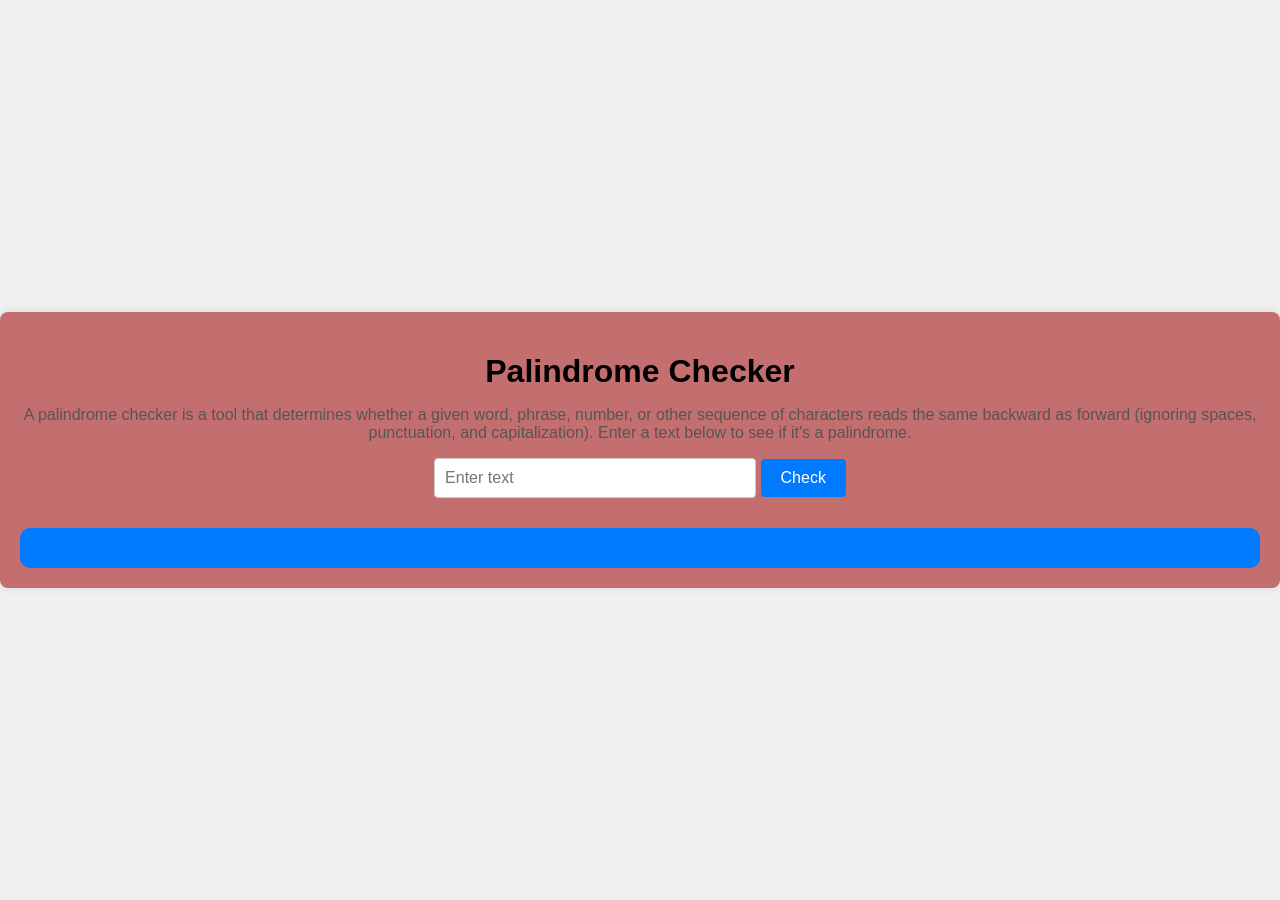
<file: index.html>
<!DOCTYPE html>
<html lang="en">
<head>
    <meta charset="UTF-8">
    <meta name="viewport" content="width=device-width, initial-scale=1.0">
    <title>Palindrome Checker</title>
    <link rel="stylesheet" href="styles.css">
</head>
<body>
    <div class="container">
        <h1>Palindrome Checker</h1>
        <p>A palindrome checker is a tool that determines whether a given word, phrase, number, or other sequence of characters reads the same backward as forward (ignoring spaces, punctuation, and capitalization). Enter a text below to see if it's a palindrome.</p>
        <input type="text" id="text-input" placeholder="Enter text">
        <button id="check-btn">Check</button>
        <div id="result"></div>
    </div>
    <script src="script.js"></script>
</body>
</html>
</file>
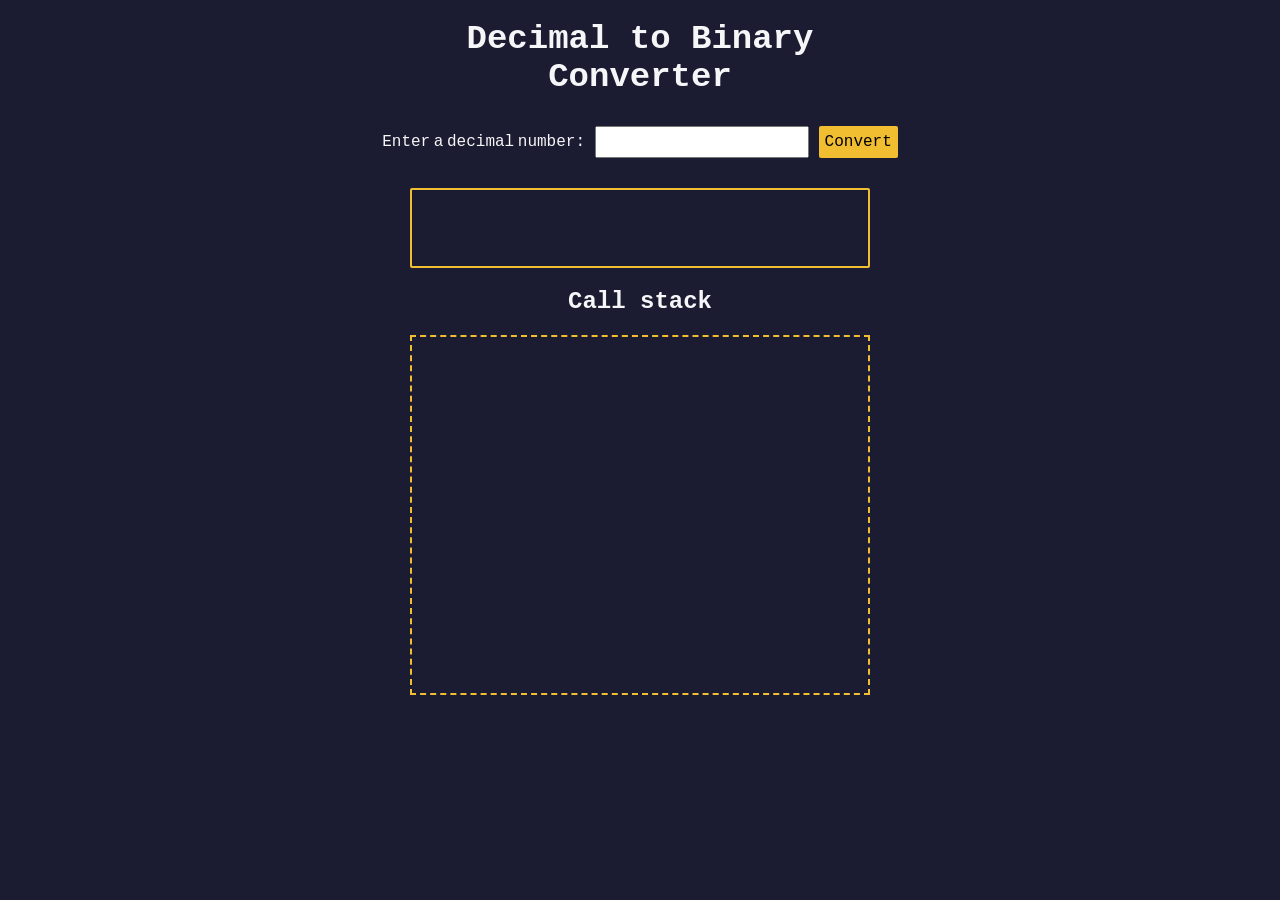
<file: Binary Converter/index.html>
<!DOCTYPE html>
<html lang="en">
  <head>
    <meta charset="UTF-8" />
    <meta http-equiv="X-UA-Compatible" content="IE=edge" />
    <meta name="viewport" content="width=device-width, initial-scale=1.0" />
    <title>Decimal to Binary Converter</title>
    <link rel="stylesheet" href="styles.css" />
  </head>
  <body>
    <h1>
      Decimal to Binary <br />
      Converter
    </h1>
    <section class="input-container">
      <label for="number-input">Enter a decimal number:</label>
      <input
        value=""
        type="number"
        name="decimal number input"
        id="number-input"
        class="number-input"
      />
      <button class="convert-btn" id="convert-btn">Convert</button>
    </section>
    <section class="output-container">
      <output id="result" for="number-input"></output>
      <h2>Call stack</h2>
      <div id="animation-container"></div>
    </section>
    <script src="script.js"></script>
  </body>
</html>
</file>
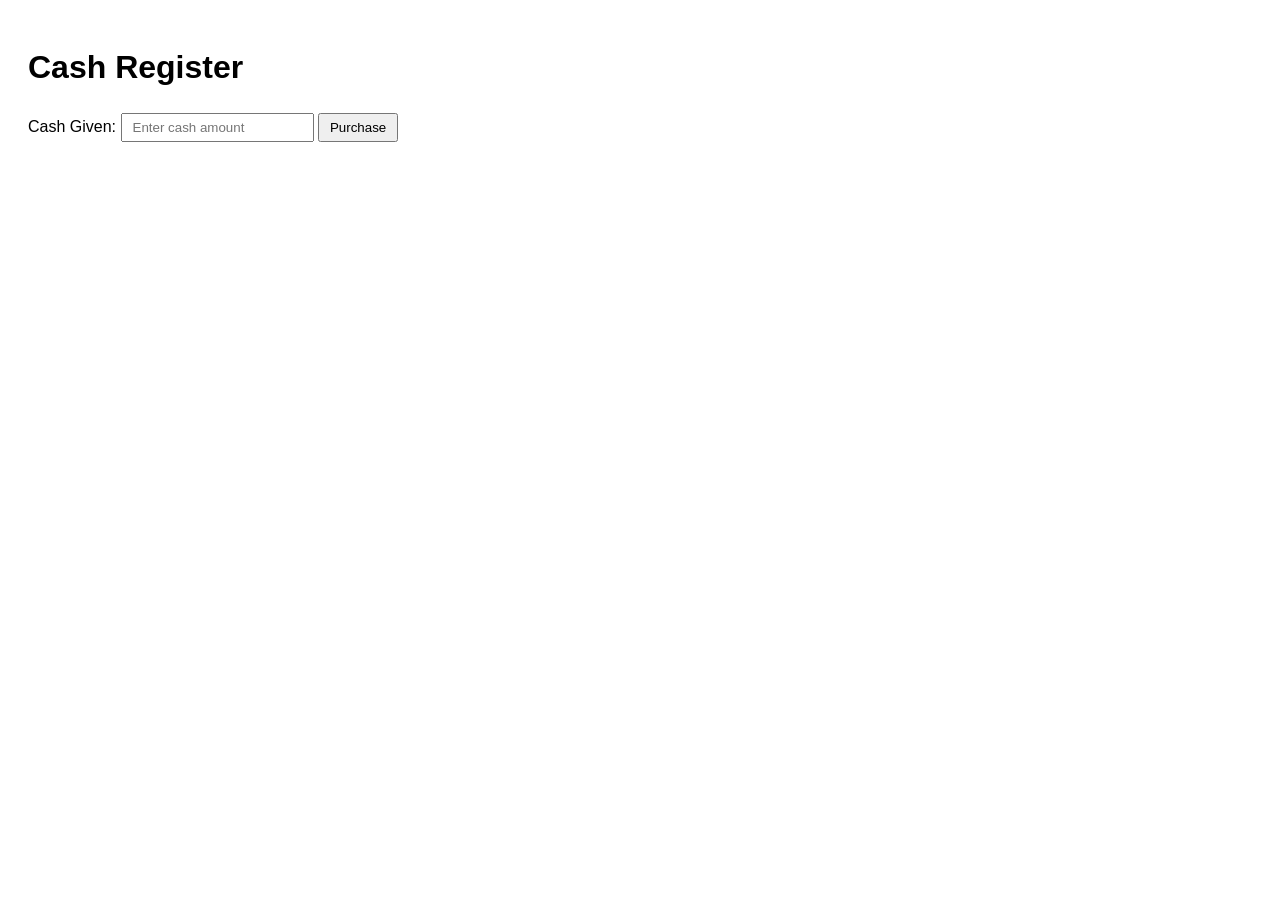
<file: Cash Register/index.html>
<!DOCTYPE html>
<html lang="en">
<head>
  <meta charset="UTF-8">
  <meta name="viewport" content="width=device-width, initial-scale=1.0">
  <link rel="stylesheet" href="styles.css">
  <title>Cash Register</title>
  
</head>
<body>
  <h1>Cash Register</h1>
  <label for="cash">Cash Given:</label>
  <input type="number" id="cash" step="0.01" placeholder="Enter cash amount">

  <button id="purchase-btn">Purchase</button>
  <div id="change-due"></div>
  <script src="script.js"></script>
</body>

 </html>
</file>
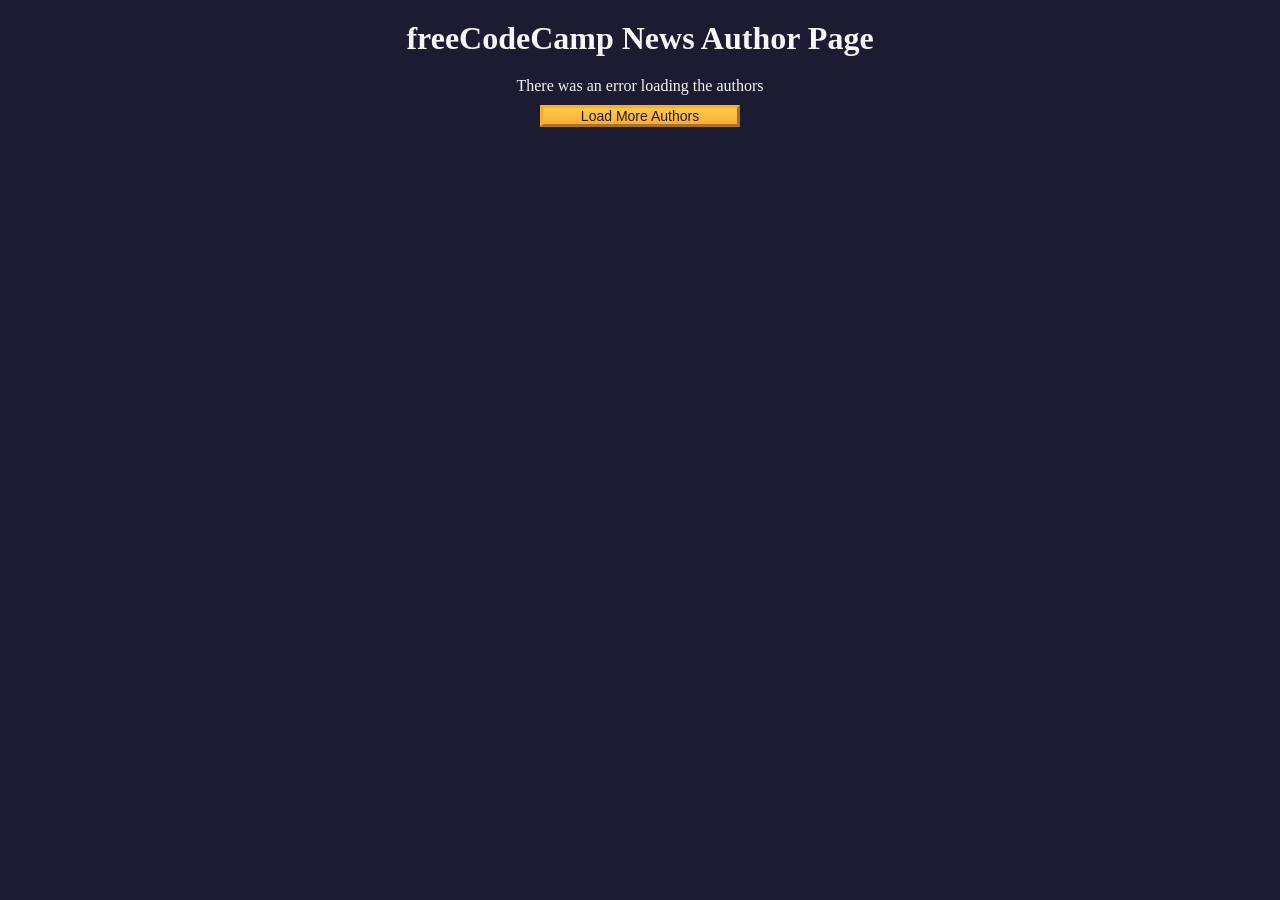
<file: FCC Authors Page/index.html>
<!DOCTYPE html>
<html lang="en">
  <head>
    <meta charset="UTF-8" />
    <meta http-equiv="X-UA-Compatible" content="IE=edge" />
    <meta name="viewport" content="width=device-width, initial-scale=1.0" />
    <title>freeCodeCamp News Author Page</title>
    <link rel="stylesheet" href="./styles.css" />
  </head>
  <body>
    <h1 class="title">freeCodeCamp News Author Page</h1>

    <main>
      <div id="author-container"></div>
      <button class="btn" id="load-more-btn">Load More Authors</button>
    </main>

    <script src="./script.js"></script>
  </body>
</html>
</file>
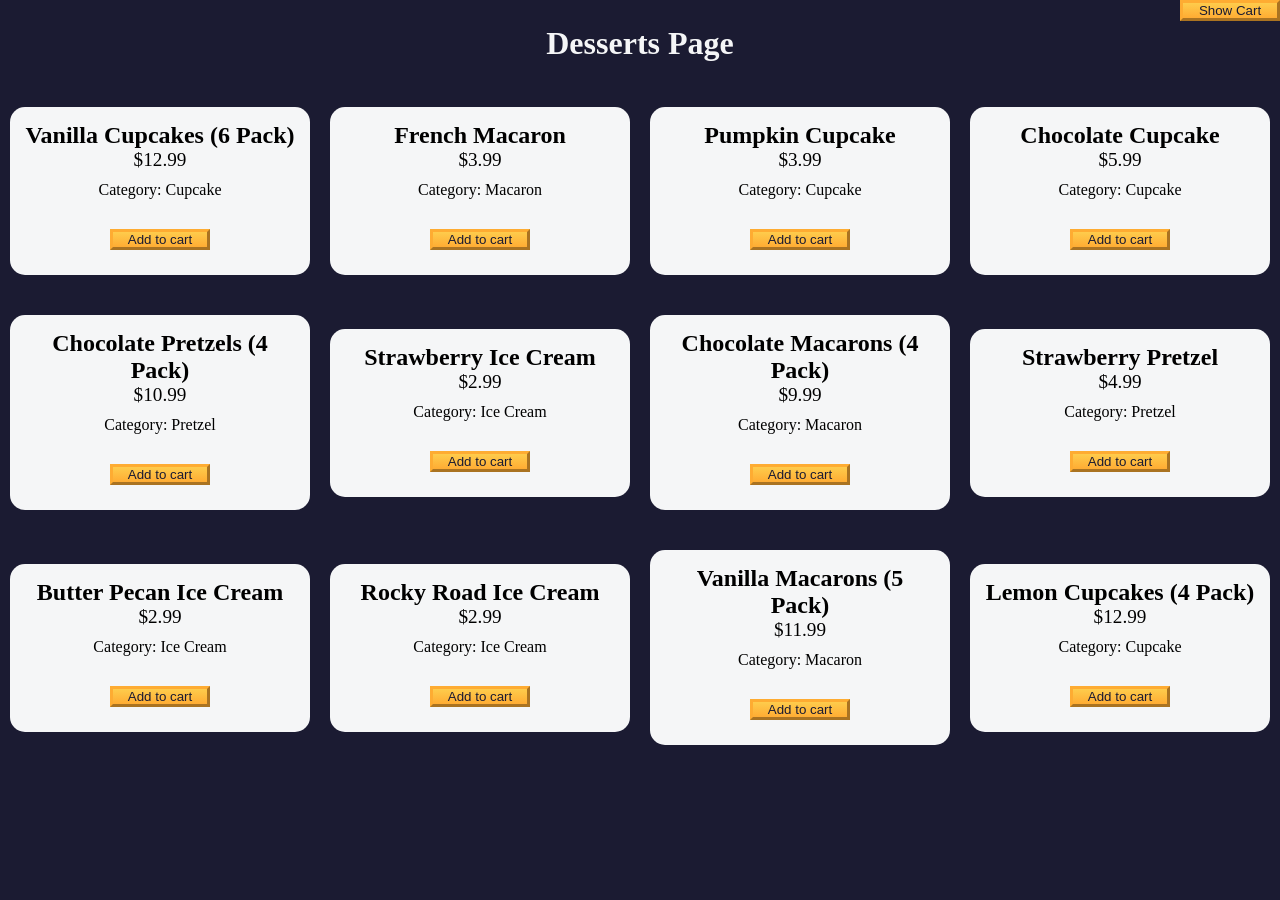
<file: ShoppingCart/index.html>
<!DOCTYPE html>
<html lang="en">
  <head>
    <meta charset="UTF-8" />
    <meta http-equiv="X-UA-Compatible" content="IE=edge" />
    <meta name="viewport" content="width=device-width, initial-scale=1.0" />
    <title>freeCodeCamp Shopping Cart</title>
    <link rel="stylesheet" href="./styles.css" />
  </head>
  <body>
    <header>
      <h1 class="title">Desserts Page</h1>
    </header>
    <main>
      <button id="cart-btn" type="button" class="btn">
        <span id="show-hide-cart">Show</span> Cart
      </button>
      <div id="cart-container">
        <button class="btn" id="clear-cart-btn">Clear Cart</button>
        <div id="products-container"></div>
        <p>Total number of items: <span id="total-items">0</span></p>
        <p>Subtotal: <span id="subtotal">$0</span></p>
        <p>Taxes: <span id="taxes">$0</span></p>
        <p>Total: <span id="total">$0</span></p>
      </div>
      <div id="dessert-card-container"></div>
    </main>
    <script src="./script.js"></script>
  </body>
</html>
</file>
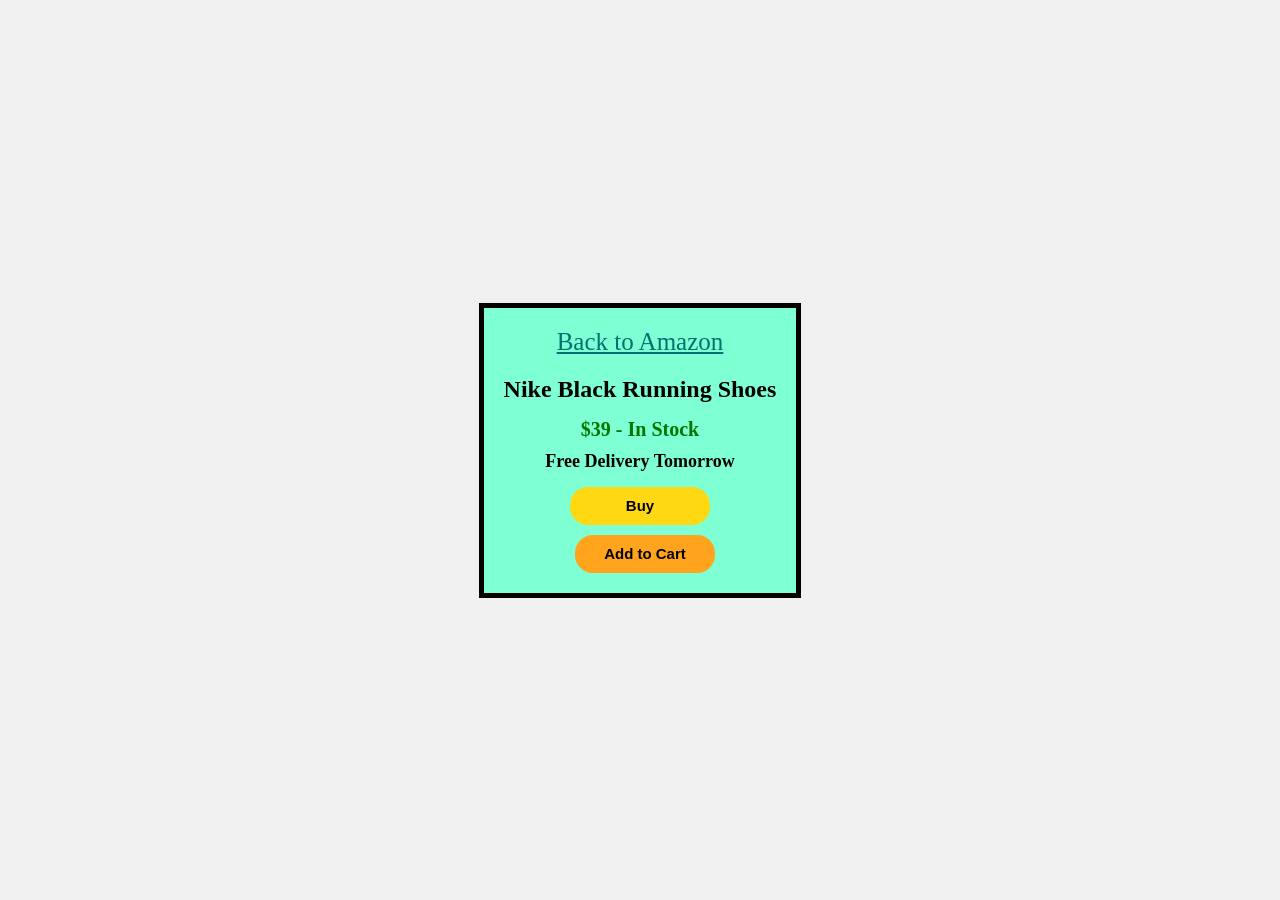
<file: cardeffect.html>
<!DOCTYPE html>
<html lang="en">

<head>
    <meta charset="UTF-8">
    <meta name="viewport" content="width=device-width, initial-scale=1.0">
    <title>Nike Black Running Shoes</title>
    <style>
        body {
            display: flex;
            justify-content: center;
            align-items: center;
            height: 100vh;
            margin: 0;
            background-color: #f0f0f0;
        }

        .card {
            background-color: aquamarine;
            border: 5px solid black;
            display: flex;
            flex-direction: column;
            align-items: center;
            padding: 20px;
        }

        a {
            color: rgb(0, 113, 113);
            font-size: 25px;
            cursor: pointer;
            margin-bottom: 10px;
        }

        h1 {
            font-size: 24px;
            margin: 10px 0;
        }

        h4 {
            color: rgb(0, 118, 0);
            font-size: 20px;
            font-weight: bold;
            margin: 5px 0;
        }

        h5 {
            font-size: 18px;
            margin: 5px 0;
        }

        .buy-btn,
        .cart-btn {
            background-color: rgb(255, 216, 20);
            color: black;
            border: none;
            border-radius: 18px;
            height: 38px;
            width: 140px;
            font-weight: bold;
            font-size: 15px;
            cursor: pointer;
            margin-top: 10px;
        }

        .cart-btn {
            background-color: rgb(255, 164, 28);
            margin-left: 10px;
        }
    </style>
</head>

<body>
    <div class="card">
        <a href="file:///C:/Users/softw/OneDrive/Desktop/html-css-course/newweb.html" target="_blank">
            Back to Amazon
        </a>
        <h1>Nike Black Running Shoes</h1>
        <h4>$39 - In Stock</h4>
        <h5>Free Delivery Tomorrow</h5>
        <button class="buy-btn">Buy</button>
        <button class="cart-btn">Add to Cart</button>
    </div>
</body>

</html>
</file>
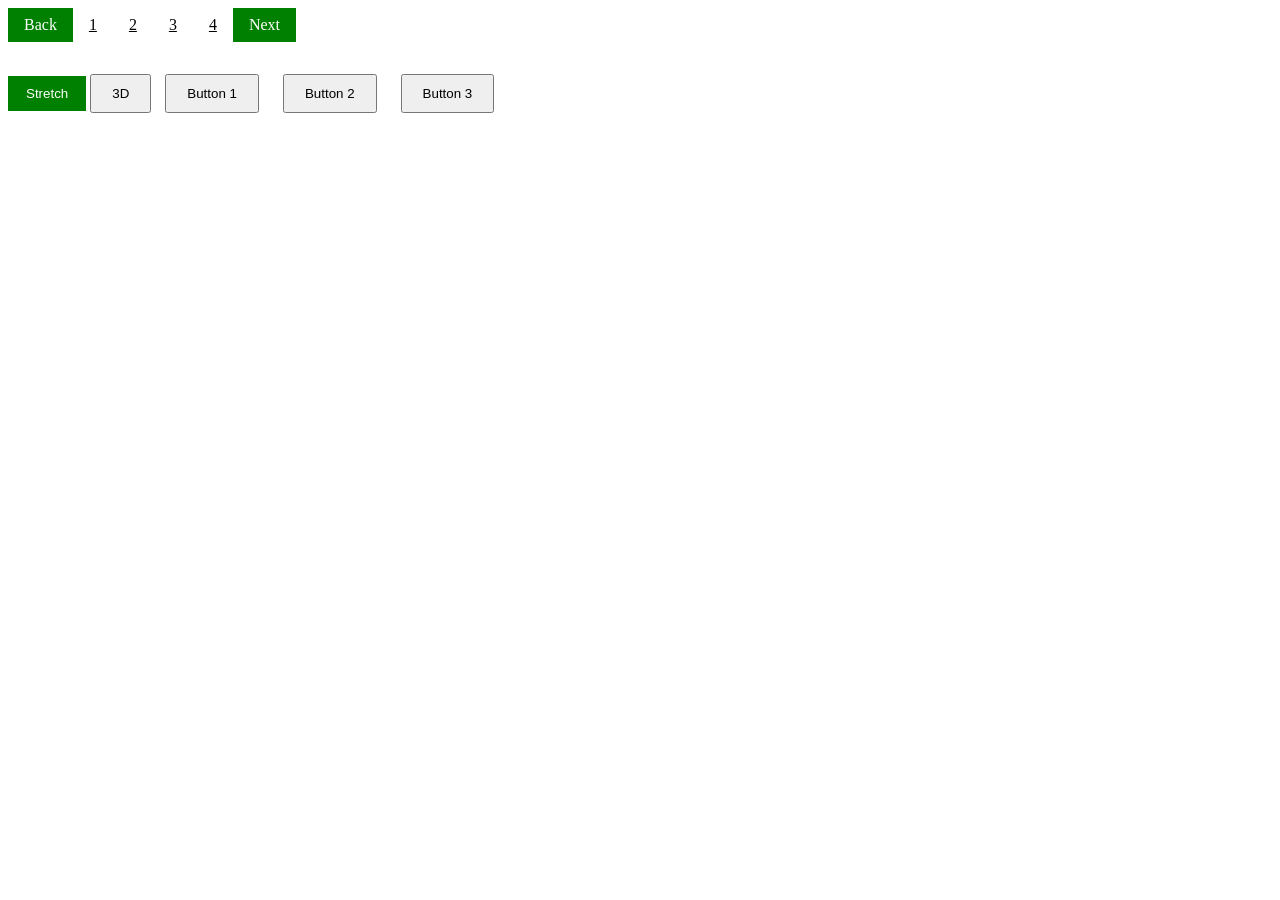
<file: examples.html>
<!DOCTYPE html>
<html lang="en">
<head>
    <meta charset="UTF-8">
    <meta name="viewport" content="width=device-width, initial-scale=1.0">
    <title>Document</title>
    <style>
    .pagination {
        display: inline-block;
    }

    .pagination a {
        color: black;
        float: left;
        padding: 8px 16px;
        text-decoration: underline;
    }

    .pagination a.active {
        background-color: green;
        color: rgb(255, 255, 255);
        text-decoration: none;
    }

     .some {
        background-color: green;
        color: white;
        border: none;
        padding: 10px 18px;
        cursor: pointer;
        transition: width 0.5s;
     }

     .some:hover {
            width: 100px;
            padding: 20px 18px;
       
     }

     .show {
            padding: 10px 20px;
            transition: all 0.5s; /* Adding a transition for smooth animation */
            position: relative;
            z-index: 1;
        }

        .show:hover {
            width: 150px; /* Adjust the width as needed */
            box-shadow: -10px 0 20px rgba(0, 0, 0, 0.3); /* 3D shadow effect */
            transform: perspective(500px) rotateY(-5deg); /* Apply a slight rotation for a 3D effect */
            z-index: 2;
        }

        .stretchable-btn {
            padding: 10px 20px;
            margin: 10px; /* Add margin for spacing between buttons */
            transition: width 0.3s; /* Adding a transition for smooth animation */
        }

        .stretchable-btn:hover {
            transform: scale(1.1)

        }
    </style>
</head>
<body>
     
     <div class="pagination">
        <a href="#" class="active">Back</a>
        <a href="#">1</a>
        <a href="#">2</a>
        <a href="#">3</a>
        <a href="#">4</a>
        <a href="#" class="active">Next</a>

     </div>
      <br> <br>
     <button class="some">Stretch</button>
     <button class="show">3D</button>
     <button class="stretchable-btn">Button 1</button>
     <button class="stretchable-btn">Button 2</button>
     <button class="stretchable-btn">Button 3</button>
</body>
</html>
</file>
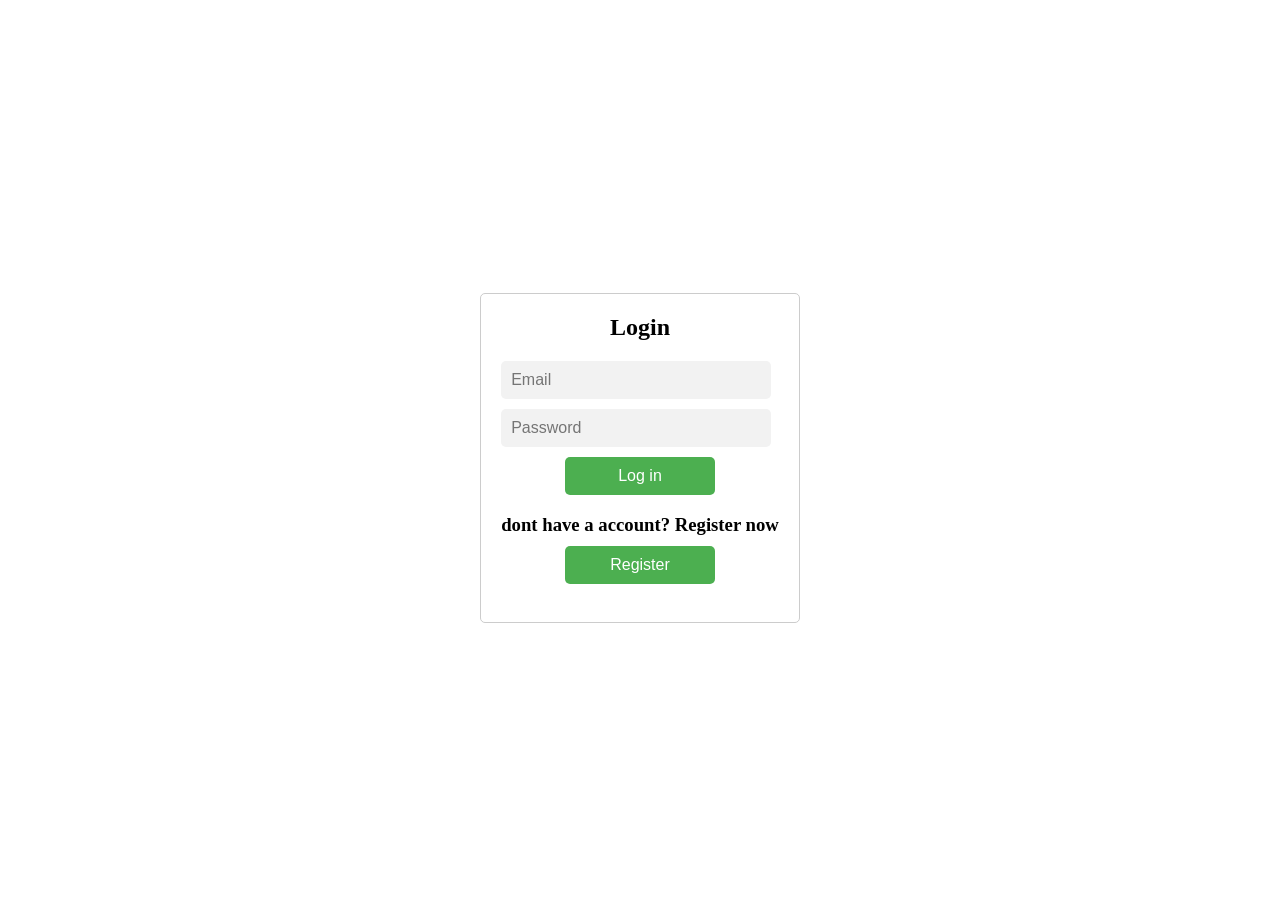
<file: loginhover.html>
<!DOCTYPE html>
<html>
  <head>
    <title>Login Form</title>
    <style type="text/css">
      /* Center the login and registration forms */
.main {
  display: flex;
  flex-direction: column;
  justify-content: center;
  align-items: center;
  height: 100vh;
}

/* Style the form input fields */
.input {
  display: block;
  margin-bottom: 10px;
  padding: 10px;
  width: 250px;
  font-size: 16px;
  border: none;
  border-radius: 5px;
  background-color: #f2f2f2;
}

/* Style the form buttons */
button {
  display: block;
  margin: 10px auto;
  padding: 10px;
  width: 150px;
  font-size: 16px;
  border: none;
  border-radius: 5px;
  background-color: #4CAF50;
  color: white;
  cursor: pointer;
}

/* Style the login and registration forms */
.login {
  display: flex;
  flex-direction: column;
  justify-content: center;
  align-items: center;
  padding: 20px;
  margin: 20px;
  border: 1px solid #ccc;
  border-radius: 5px;
  background-color: #fff;
  cursor: pointer;
}

/* Style the form labels */
label {
  display: none;
}

/* Style the form headings */
.login h2 {
  margin: 0 0 20px;
  font-size: 24px;
  text-align: center;
}

/* Hover effect on forms */
.login:hover,  {
  box-shadow: 0 0 10px #ccc;
}


}


    </style>
  </head>
  <body>
    <div class="main">
      <div class="login-form login">
        <h2>Login</h2>
        <form class="form">
          <label for="chk" aria-hidden="true">Log in</label>
          <input class="input" type="email" name="email" placeholder="Email" required="">
          <input class="input" type="password" name="pswd" placeholder="Password" required="">
          <button>Log in</button>
      
        <h3>dont have a account? Register now  <button onclick="return false;">Register</button> </h3>
      
      </form>
       </div>
      </div>

    </body>
</html>
</file>
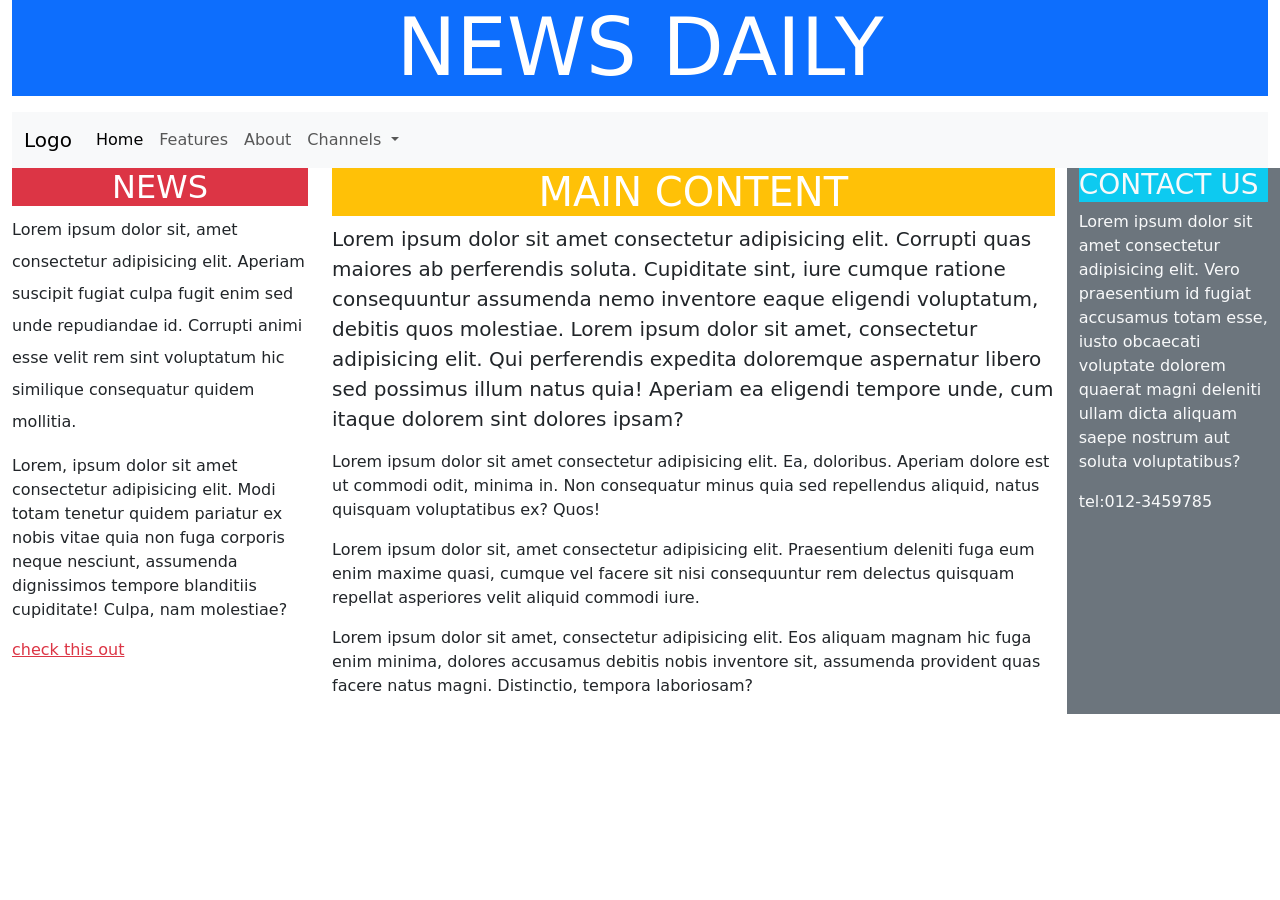
<file: test.html>
<!DOCTYPE html>
<html lang="en">
  <head>
    <meta charset="UTF-8" />
    <meta name="viewport" content="width=device-width, initial-scale=1.0" />
    <title>Document</title>
    <link
      href="https://cdn.jsdelivr.net/npm/bootstrap@5.3.2/dist/css/bootstrap.min.css"
      rel="stylesheet"
      integrity="sha384-T3c6CoIi6uLrA9TneNEoa7RxnatzjcDSCmG1MXxSR1GAsXEV/Dwwykc2MPK8M2HN"
      crossorigin="anonymous"
    />
  </head>
  <body>
    <div class="container-fluid">
      <div class="row">
        <div class="col-12">
          <p class="display-1 text-uppercase text-center text-white bg-primary">
            News Daily
          </p>
        </div>
      </div>

      <nav class="navbar navbar-expand-lg bg-body-tertiary">
        <div class="container-fluid">
          <a class="navbar-brand" href="#">Logo</a>
          <button
            class="navbar-toggler"
            type="button"
            data-bs-toggle="collapse"
            data-bs-target="#navbarNavDropdown"
            aria-controls="navbarNavDropdown"
            aria-expanded="false"
            aria-label="Toggle navigation"
          >
            <span class="navbar-toggler-icon"></span>
          </button>
          <div class="collapse navbar-collapse" id="navbarNavDropdown">
            <ul class="navbar-nav">
              <li class="nav-item">
                <a class="nav-link active" aria-current="page" href="#">Home</a>
              </li>
              <li class="nav-item">
                <a class="nav-link" href="#">Features</a>
              </li>
              <li class="nav-item">
                <a class="nav-link" href="#">About</a>
              </li>
              <li class="nav-item dropdown">
                <a
                  class="nav-link dropdown-toggle"
                  href="#"
                  role="button"
                  data-bs-toggle="dropdown"
                  aria-expanded="false"
                >
                  Channels
                </a>
                <ul class="dropdown-menu">
                  <li><a class="dropdown-item" href="#">channel1</a></li>
                  <li><a class="dropdown-item" href="#">channel2</a></li>
                  <li><a class="dropdown-item" href="#">channel3</a></li>
                </ul>
              </li>
            </ul>
          </div>
        </div>
      </nav>
    

      <div class="row">
        <div class="col-12 col-md-4 col-lg-3">
          <h2 class="text-uppercase text-white bg-danger text-center">News</h2>
          <p class="lh-lg">
            Lorem ipsum dolor sit, amet consectetur adipisicing elit. Aperiam
            suscipit fugiat culpa fugit enim sed unde repudiandae id. Corrupti
            animi esse velit rem sint voluptatum hic similique consequatur
            quidem mollitia.
          </p>
          <p>
            Lorem, ipsum dolor sit amet consectetur adipisicing elit. Modi totam
            tenetur quidem pariatur ex nobis vitae quia non fuga corporis neque
            nesciunt, assumenda dignissimos tempore blanditiis cupiditate!
            Culpa, nam molestiae?
          </p>
          <a href="#" class="link-danger">check this out</a>
        </div>

        <div class="col-12 col-md-8 col-lg-7">
          <h1 class="bg-warning text-center text-uppercase text-white">
            main content
          </h1>
          <p class="lead">
            Lorem ipsum dolor sit amet consectetur adipisicing elit. Corrupti
            quas maiores ab perferendis soluta. Cupiditate sint, iure cumque
            ratione consequuntur assumenda nemo inventore eaque eligendi
            voluptatum, debitis quos molestiae. Lorem ipsum dolor sit amet,
            consectetur adipisicing elit. Qui perferendis expedita doloremque
            aspernatur libero sed possimus illum natus quia! Aperiam ea eligendi
            tempore unde, cum itaque dolorem sint dolores ipsam?
          </p>
          <p>
            Lorem ipsum dolor sit amet consectetur adipisicing elit. Ea,
            doloribus. Aperiam dolore est ut commodi odit, minima in. Non
            consequatur minus quia sed repellendus aliquid, natus quisquam
            voluptatibus ex? Quos!
          </p>
          <p>
            Lorem ipsum dolor sit, amet consectetur adipisicing elit.
            Praesentium deleniti fuga eum enim maxime quasi, cumque vel facere
            sit nisi consequuntur rem delectus quisquam repellat asperiores
            velit aliquid commodi iure.
          </p>
          <p>
            Lorem ipsum dolor sit amet, consectetur adipisicing elit. Eos
            aliquam magnam hic fuga enim minima, dolores accusamus debitis nobis
            inventore sit, assumenda provident quas facere natus magni.
            Distinctio, tempora laboriosam?
          </p>
        </div>
        <div class="col-12 col-lg-2 bg-secondary text-light">
          <h3 class="bg-info text-uppercase">Contact Us</h3>
          <p>
            Lorem ipsum dolor sit amet consectetur adipisicing elit. Vero
            praesentium id fugiat accusamus totam esse, iusto obcaecati
            voluptate dolorem quaerat magni deleniti ullam dicta aliquam saepe
            nostrum aut soluta voluptatibus?
          </p>
          <p>tel:012-3459785</p>
        </div>
      </div>
    </div>

    <script
      src="https://cdn.jsdelivr.net/npm/bootstrap@5.3.2/dist/js/bootstrap.bundle.min.js"
      integrity="sha384-C6RzsynM9kWDrMNeT87bh95OGNyZPhcTNXj1NW7RuBCsyN/o0jlpcV8Qyq46cDfL"
      crossorigin="anonymous"
    ></script>
  </body>
</html>
</file>
<file: styles.css>
/* styles.css */
body {
    font-family: Arial, sans-serif;
    display: flex;
    justify-content: center;
    align-items: center;
    height: 100vh;
    margin: 0;
    background-color: #f0f0f0;
}

.container {
    text-align: center;
    background: rgb(196, 111, 111);
    padding: 20px;
    border-radius: 8px;
    box-shadow: 0 0 10px rgba(0, 0, 0, 0.1);
}

h1 {
    margin-bottom: 10px;
}

p {
    font-size: 16px;
    color: #555;
}

#text-input {
    padding: 10px;
    font-size: 16px;
    width: 300px;
    margin-bottom: 10px;
    border: 1px solid #ccc;
    border-radius: 4px;
}

#check-btn {
    padding: 10px 20px;
    font-size: 16px;
    cursor: pointer;
    border: none;
    border-radius: 4px;
    background-color: #007BFF;
    color: white;
}

#check-btn:hover {
    background-color: #0056b3;
}

#result {
    margin-top: 20px;
    font-size: 18px;
    font-weight: bold;
    background-color: #007BFF;
    color: white;
    padding: 20px 10px;
    border-radius: 10px;
}
</file>
<file: Binary Converter/styles.css>
*,
*::before,
*::after {
  box-sizing: border-box;
  margin: 0;
  padding: 0;
}

:root {
  --light-grey: #f5f6f7;
  --dark-blue: #1b1b32;
  --orange: #f1be32;
}

body {
  display: flex;
  flex-direction: column;
  align-items: center;
  font-family: Menlo, Consolas, Monaco, Liberation Mono, Lucida Console,
    monospace;
  font-size: 1.125rem;
  color: var(--light-grey);
  background-color: var(--dark-blue);
  padding: 0 4px;
}

h1 {
  font-size: 2.125rem;
  text-align: center;
  margin: 20px 0;
}

h2 {
  font-size: 1.5rem;
  text-align: center;
  margin: 20px 0;
}

.input-container {
  display: flex;
  flex-direction: column;
  gap: 10px;
  justify-content: center;
  align-items: center;
  width: clamp(320px, 50vw, 460px);
  margin: 10px auto;
}

.input-container label {
  white-space: nowrap;
  word-spacing: -6px;
}

.convert-btn {
  font-size: inherit;
  font-family: inherit;
  background-color: var(--orange);
  width: 100%;
  height: 2rem;
  padding: 0 6px;
  border: none;
  border-radius: 2px;
  cursor: pointer;
}

.number-input {
  font-size: inherit;
  padding: 0.3rem;
  width: 100%;
}

.output-container {
  margin-inline: auto;
  width: clamp(320px, 50vw, 460px);
}

#result {
  display: flex;
  align-items: center;
  justify-content: center;
  font-size: 2rem;
  text-align: center;
  min-height: 80px;
  margin-block-start: 20px;
  padding: 15px;
  border: 2px solid var(--orange);
  border-radius: 2px;
}

#animation-container {
  display: flex;
  flex-direction: column-reverse;
  justify-content: end;
  gap: 1rem;
  margin-block-end: 1rem;
  min-height: 40vh;
  border: 2px dashed var(--orange);
  padding: 1rem;
}

.animation-frame {
  font-family: -apple-system, BlinkMacSystemFont, avenir next, avenir, segoe ui,
    helvetica neue, helvetica, Cantarell, Ubuntu, roboto, noto, arial,
    sans-serif;
  padding: 15px 10px;
  border: 5px solid var(--orange);
  font-size: 1.2rem;
  text-align: center;
}

@media screen and (min-width: 36em) {
  body {
    font-size: 1rem;
  }

  .input-container {
    flex-direction: row;
    width: unset;
  }

  .number-input {
    width: unset;
  }
}
</file>
<file: Cash Register/styles.css>
body{ font-family: Arial, sans-serif; padding:20px;}
    input, button{padding:5px 10px; margin: 5px 0;}
    #change-due{ margin-top: 10px; font-weight:bold;}
</file>
<file: FCC Authors Page/styles.css>
* {
  margin: 0;
  padding: 0;
  box-sizing: border-box;
}

:root {
  --main-bg-color: #1b1b32;
  --light-grey: #f5f6f7;
  --dark-purple: #5a01a7;
  --golden-yellow: #feac32;
}

body {
  background-color: var(--main-bg-color);
  text-align: center;
}

.title {
  color: var(--light-grey);
  margin: 20px 0;
}

#author-container {
  display: flex;
  flex-wrap: wrap;
  justify-content: center;
}

.user-card {
  border-radius: 15px;
  width: 300px;
  height: 350px;
  background-color: var(--light-grey);
  margin: 20px;
}

.user-img {
  width: 150px;
  height: 150px;
  object-fit: cover;
}

.purple-divider {
  background-color: var(--dark-purple);
  width: 100%;
  height: 15px;
}

.author-name {
  margin: 10px;
}

.bio {
  margin: 20px;
}

.error-msg {
  color: var(--light-grey);
}

.btn {
  cursor: pointer;
  width: 200px;
  margin: 10px;
  color: var(--main-bg-color);
  font-size: 14px;
  background-color: var(--golden-yellow);
  background-image: linear-gradient(#fecc4c, #ffac33);
  border-color: var(--golden-yellow);
  border-width: 3px;
}
</file>
<file: ShoppingCart/styles.css>
*,
*::before,
*::after {
  margin: 0;
  padding: 0;
  box-sizing: border-box;
}

:root {
  --dark-grey: #1b1b32;
  --light-grey: #f5f6f7;
  --black: #000;
  --white: #fff;
  --grey: #3b3b4f;
  --golden-yellow: #fecc4c;
  --yellow: #ffcc4c;
  --gold: #feac32;
  --orange: #ffac33;
  --dark-orange: #f89808;
}

body {
  background-color: var(--dark-grey);
}

.title {
  color: var(--light-grey);
  text-align: center;
  margin: 25px 0;
}

#dessert-card-container {
  display: flex;
  flex-direction: column;
  flex-wrap: wrap;
  align-items: center;
}

.dessert-card {
  background-color: var(--light-grey);
  padding: 15px;
  text-align: center;
  border-radius: 15px;
  margin: 20px 10px;
}

.dessert-price {
  font-size: 1.2rem;
}

.btn {
  display: block;
  cursor: pointer;
  width: 100px;
  color: var(--dark-grey);
  background-color: var(--gold);
  background-image: linear-gradient(var(--golden-yellow), var(--orange));
  border-color: var(--gold);
  border-width: 3px;
}

.btn:hover {
  background-image: linear-gradient(var(--yellow), var(--dark-orange));
}

#cart-btn {
  position: absolute;
  top: 0;
  right: 0;
}

.add-to-cart-btn {
  margin: 30px auto 10px;
}

#cart-container {
  display: none;
  position: absolute;
  top: 60px;
  right: 0;
  background-color: var(--light-grey);
  width: 200px;
  height: 400px;
  border: 8px double var(--black);
  border-radius: 15px;
  text-align: center;
  font-size: 1.2rem;
  overflow-y: scroll;
}

.product {
  margin: 25px 0;
}

.product-count {
  display: inline-block;
  margin-right: 10px;
}

.product-category {
  margin: 10px 0;
}

@media (min-width: 768px) {
  #dessert-card-container {
    flex-direction: row;
  }

  .dessert-card {
    flex: 1 0 21%;
  }

  #cart-container {
    width: 300px;
  }
}
</file>
